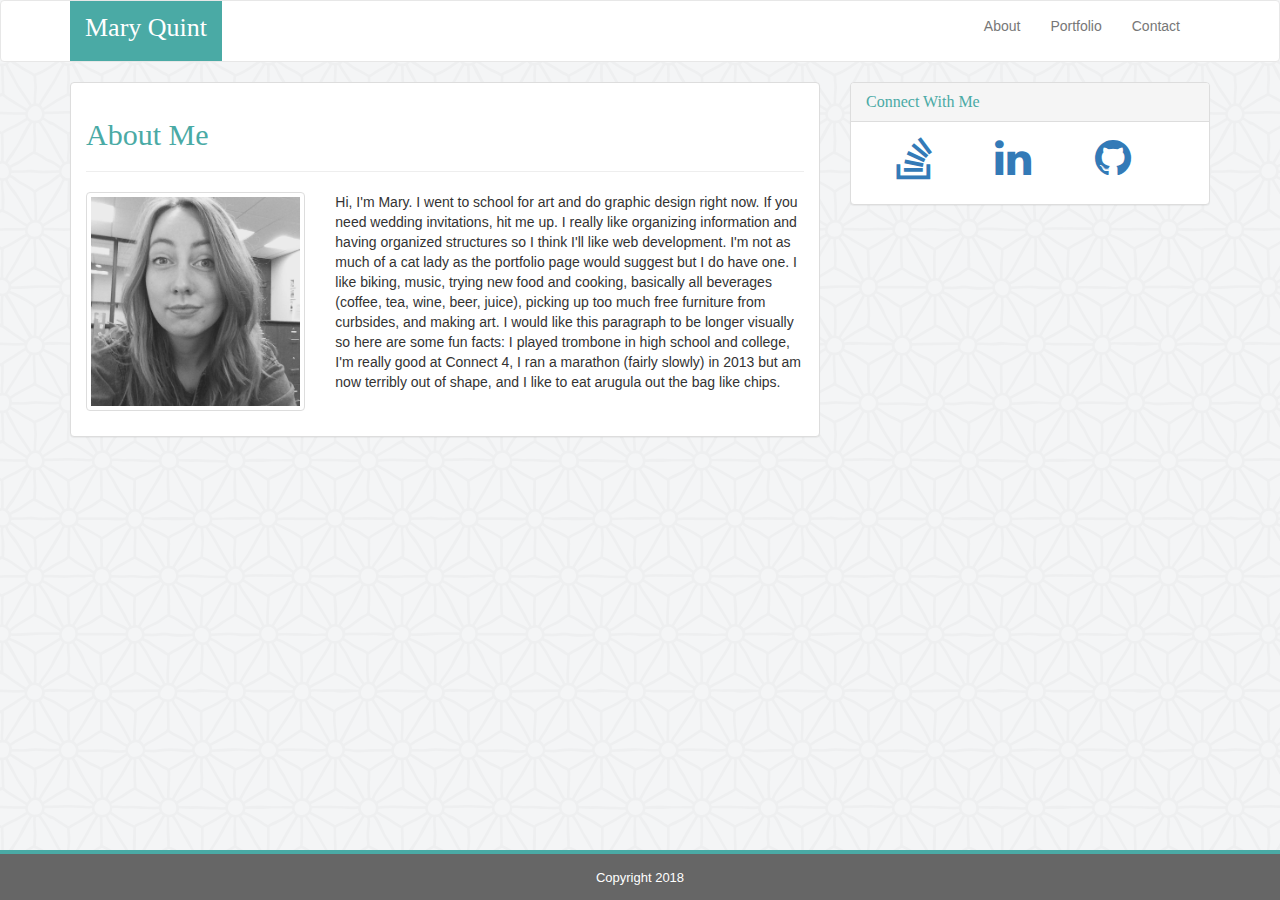
<file: index.html>
<!DOCTYPE html>
<html lang="en">
<head>
    <meta charset="UTF-8">
    <meta name="viewport" content="width=device-width, initial-scale=1.0">
    <meta http-equiv="X-UA-Compatible" content="ie=edge">
    <link rel="stylesheet" type="text/css" href="https://maxcdn.bootstrapcdn.com/bootstrap/3.3.7/css/bootstrap.min.css">
    <link rel="stylesheet" type="text/css" href="https://maxcdn.bootstrapcdn.com/font-awesome/4.7.0/css/font-awesome.min.css">
    <script src="https://ajax.googleapis.com/ajax/libs/jquery/3.3.1/jquery.min.js"></script>
    <script src="https://maxcdn.bootstrapcdn.com/bootstrap/3.3.7/js/bootstrap.min.js"></script>
    <link rel="stylesheet" href="style.css">
    <!-- <script src="https://maxcdn.bootstrapcdn.com/bootstrap/3.3.7/js/bootstrap.min.js" integrity="sha384-Tc5IQib027qvyjSMfHjOMaLkfuWVxZxUPnCJA7l2mCWNIpG9mGCD8wGNIcPD7Txa" crossorigin="anonymous"></script> -->
    <title>Bootstrap Portfolio</title>
</head>
<body>
        <nav class="navbar navbar-default">
                <div class="container-fluid">
                    <div class="container">
                        <div class="navbar-header">
                            <button type="button" class="navbar-toggle" data-toggle="collapse" data-target="#myNavbar">
                            <span class="icon-bar"></span>
                            <span class="icon-bar"></span>
                            <span class="icon-bar"></span>                        
                            </button>
                            <a class="navbar-brand" href="index.html">Mary Quint</a>
                        </div>
                        <div class="collapse navbar-collapse navbar-right" id="myNavbar">
                            <ul class="nav navbar-nav">
                            <li><a href="#">About</a></li>
                            <li><a href="portfolio.html">Portfolio</a></li>
                            <li><a href="contact.html">Contact</a></li>
                            </ul>
                        </div>
                    </div>
                </div>
              </nav>
        
            <div class="container">

    <!-- row 1 -->
        <div class="row">
            <div class="col-sm-8 col-md-8 about">
                <div class="panel panel-default">
                    <div class="panel-body">
                        <h2>About Me</h2>
                        <hr>

                        <div class="row">
                                <div class="col-xs-12 col-sm-12 col-md-4">
                                        <img src="assets/images/14446189_10209508518246519_1473538958606070542_n (1).jpg" alt="150x150" class="img-thumbnail" style="margin-bottom:10px;">
                                </div>
                                <div class="col-xs-12 col-sm-12 col-md-8">
                                    <p>Hi, I'm Mary. I went to school for art and do graphic design right now. If you need wedding invitations, hit me up. I really like organizing information and having organized structures so I think I'll like web development. I'm not as much of a cat lady as the portfolio page would suggest but I do have one. I like biking, music, trying new food and cooking, basically all beverages (coffee, tea, wine, beer, juice), picking up too much free furniture from curbsides, and making art. I would like this paragraph to be longer visually so here are some fun facts: I played trombone in high school and college, I'm really good at Connect 4, I ran a marathon (fairly slowly) in 2013 but am now terribly out of shape, and I like to eat arugula out the bag like chips.</p>
                                </div>
                            </div>
                    </div>
                </div>
            </div>

            <div class="col-sm-4 col-md-4">
        <!-- panel -->
                <div class="panel panel-default">
                <div class="panel-heading">
                    <h3 class="panel-title">Connect With Me</h3>
                </div>
                <div class="panel-body">
                    <!-- <div class="row"> -->

                            <ul class="icons col-md-12">
                                <div class="col-xs-4 col-sm-4"><li><a href="https://github.com/mquint0603"><i class="fa fa-stack-overflow fa-3x"></i></a></li></div>
                                
                                <div class="col-xs-4 col-sm-4"><li><a href="https://www.linkedin.com/in/mary-quint-8b946590/"><i class="fa fa-linkedin fa-3x"></i></a></li></div>  
                                    
                                <div class="col-xs-4 col-sm-4"><li><a href="#"><i class="fa fa-github fa-3x"></i></a></li></div>
                                
                            </ul>
                </div>
                </div>
            </div>
        </div>

        <!-- end of container -->
    </div>

    <nav class="navbar navbar-fixed-bottom">
            <div class="container-fluid">
              <!-- <div class="navbar-header"> -->
                    <p class="text-center">Copyright 2018</p>
              <!-- </div> -->
            </div>
          </nav>

<!--latest jQuery-->
<script src="https://code.jquery.com/jquery-1.12.2.min.js" integrity="sha256-lZFHibXzMHo3GGeehn1hudTAP3Sc0uKXBXAzHX1sjtk=" crossorigin="anonymous"></script>

<!--Bootstrap 3.3.7 minified JS-->
<!-- <script src="http://maxcdn.bootstrapcdn.com/bootstrap/3.3.7/js/bootstrap.min.js"></script> -->
</body>
</html>
</file>
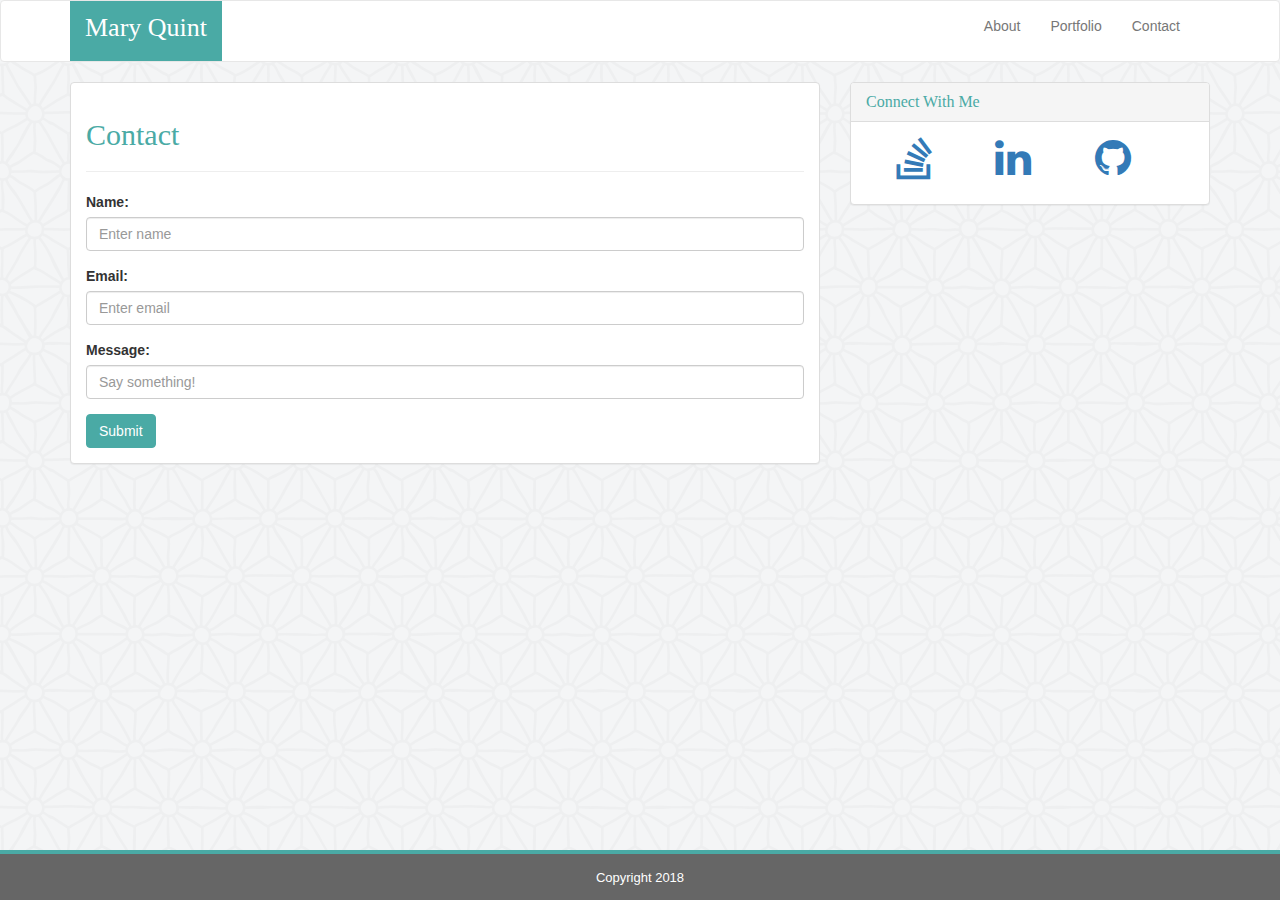
<file: contact.html>
<!DOCTYPE html>
<html lang="en">
<head>
    <meta charset="UTF-8">
    <meta name="viewport" content="width=device-width, initial-scale=1.0">
    <meta http-equiv="X-UA-Compatible" content="ie=edge">
    <link rel="stylesheet" type="text/css" href="https://maxcdn.bootstrapcdn.com/bootstrap/3.3.7/css/bootstrap.min.css">
    <link rel="stylesheet" type="text/css" href="https://maxcdn.bootstrapcdn.com/font-awesome/4.7.0/css/font-awesome.min.css">
    <script src="https://ajax.googleapis.com/ajax/libs/jquery/3.3.1/jquery.min.js"></script>
    <script src="https://maxcdn.bootstrapcdn.com/bootstrap/3.3.7/js/bootstrap.min.js"></script>
    <link rel="stylesheet" href="style.css">
    <!-- <script src="https://maxcdn.bootstrapcdn.com/bootstrap/3.3.7/js/bootstrap.min.js" integrity="sha384-Tc5IQib027qvyjSMfHjOMaLkfuWVxZxUPnCJA7l2mCWNIpG9mGCD8wGNIcPD7Txa" crossorigin="anonymous"></script> -->
    <title>Bootstrap Portfolio</title>
</head>
<body>
        <nav class="navbar navbar-default">
                <div class="container-fluid">
                    <div class="container">
                        <div class="navbar-header">
                            <button type="button" class="navbar-toggle" data-toggle="collapse" data-target="#myNavbar">
                            <span class="icon-bar"></span>
                            <span class="icon-bar"></span>
                            <span class="icon-bar"></span>                        
                            </button>
                            <a class="navbar-brand" href="#">Mary Quint</a>
                        </div>
                        <div class="collapse navbar-collapse navbar-right" id="myNavbar">
                            <ul class="nav navbar-nav">
                            <li><a href="index.html">About</a></li>
                            <li><a href="portfolio.html">Portfolio</a></li>
                            <li><a href="#">Contact</a></li>
                            </ul>
                        </div>
                    </div>
                </div>
              </nav>
        
            <div class="container">

    <!-- row 1 -->
        <div class="row">
            <div class="col-sm-8 col-md-8">
                <div class="panel panel-default">
                    <div class="panel-body">
                        <h2>Contact</h2>
                        <hr>

                        <!-- <div class="row"> -->
                            <form action="/action_page.php">
                                <div class="form-group">
                                <label>Name:</label>
                                <input class="form-control" placeholder="Enter name">
                                </div>
                                <div class="form-group">
                                <label>Email:</label>
                                <input class="form-control" placeholder="Enter email">
                                </div>
                                <div class="form-group">
                                <label>Message:</label>
                                <input class="form-control" placeholder="Say something!">
                                </div>
                                <button type="submit" class="btn btn-info">Submit</button>
                            </form>
                        <!-- </div> -->
                    </div>
                </div>
            </div>

            <div class="col-sm-4 col-md-4">
        <!-- panel -->
                <div class="panel panel-default">
                <div class="panel-heading">
                    <h3 class="panel-title">Connect With Me</h3>
                </div>
                <div class="panel-body">
                    <!-- <div class="row"> -->

                            <ul class="icons col-md-12">
                                <div class="col-xs-4 col-sm-4"><li><a href="https://github.com/mquint0603"><i class="fa fa-stack-overflow fa-3x"></i></a></li></div>
                                
                                <div class="col-xs-4 col-sm-4"><li><a href="https://www.linkedin.com/in/mary-quint-8b946590/"><i class="fa fa-linkedin fa-3x"></i></a></li></div>  
                                    
                                <div class="col-xs-4 col-sm-4"><li><a href="#"><i class="fa fa-github fa-3x"></i></a></li></div>
                                
                            </ul>
                </div>
                </div>
            </div>
        </div>

        <!-- end of container -->
    </div>

    <nav class="navbar navbar-fixed-bottom">
            <div class="container-fluid">
              <!-- <div class="navbar-header"> -->
                    <p class="text-center">Copyright 2018</p>
              <!-- </div> -->
            </div>
          </nav>

<!--latest jQuery-->
<script src="https://code.jquery.com/jquery-1.12.2.min.js" integrity="sha256-lZFHibXzMHo3GGeehn1hudTAP3Sc0uKXBXAzHX1sjtk=" crossorigin="anonymous"></script>

<!--Bootstrap 3.3.7 minified JS-->
<!-- <script src="http://maxcdn.bootstrapcdn.com/bootstrap/3.3.7/js/bootstrap.min.js"></script> -->
</body>
</html>
</file>
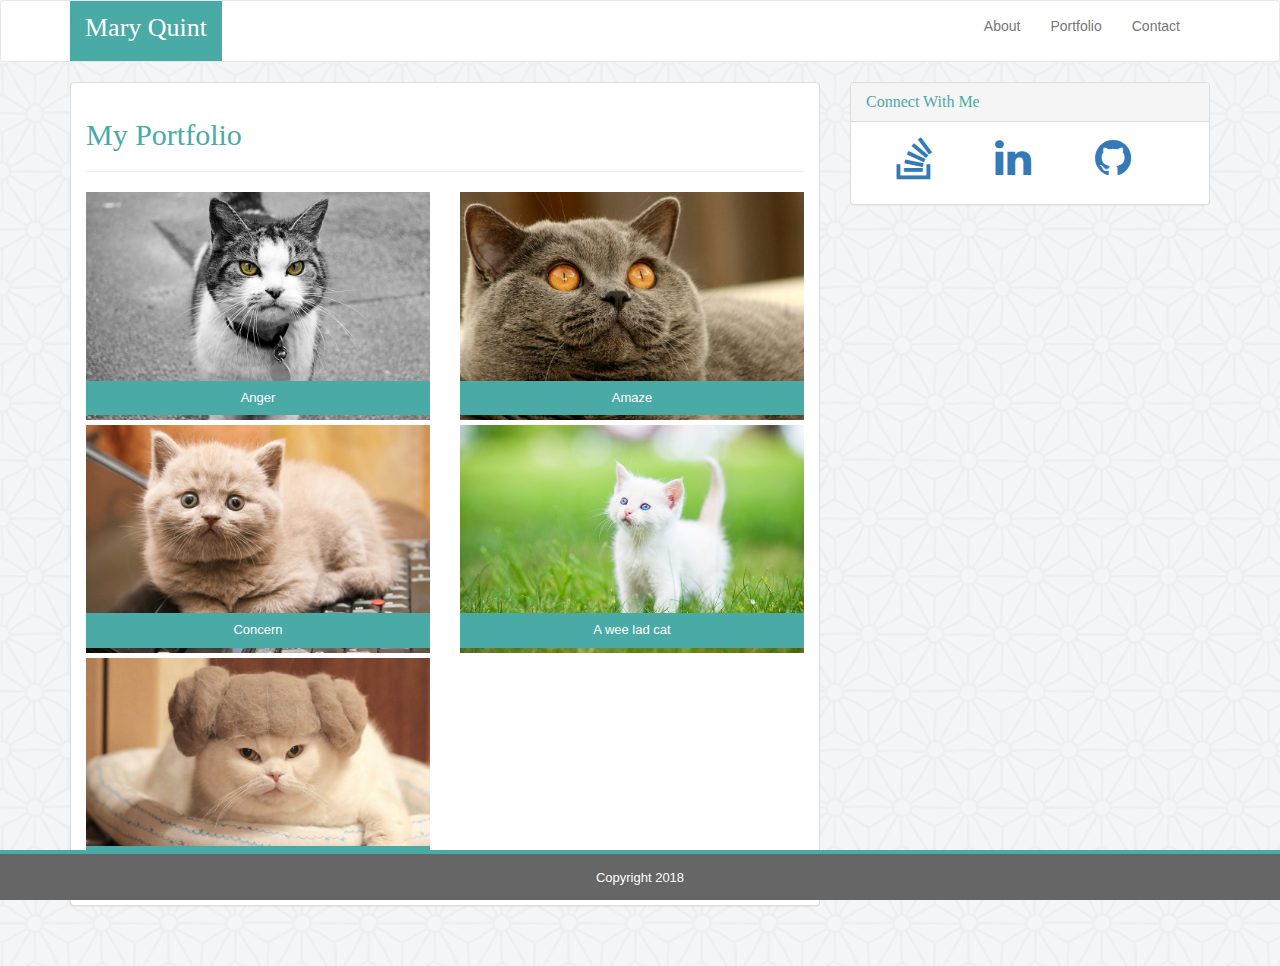
<file: portfolio.html>
<!DOCTYPE html>
<html lang="en">
<head>
    <meta charset="UTF-8">
    <meta name="viewport" content="width=device-width, initial-scale=1.0">
    <meta http-equiv="X-UA-Compatible" content="ie=edge">
    <link rel="stylesheet" type="text/css" href="https://maxcdn.bootstrapcdn.com/bootstrap/3.3.7/css/bootstrap.min.css">
    <link rel="stylesheet" type="text/css" href="https://maxcdn.bootstrapcdn.com/font-awesome/4.7.0/css/font-awesome.min.css">
    <script src="https://ajax.googleapis.com/ajax/libs/jquery/3.3.1/jquery.min.js"></script>
    <script src="https://maxcdn.bootstrapcdn.com/bootstrap/3.3.7/js/bootstrap.min.js"></script>
    <link rel="stylesheet" href="style.css">
    <!-- <script src="https://maxcdn.bootstrapcdn.com/bootstrap/3.3.7/js/bootstrap.min.js" integrity="sha384-Tc5IQib027qvyjSMfHjOMaLkfuWVxZxUPnCJA7l2mCWNIpG9mGCD8wGNIcPD7Txa" crossorigin="anonymous"></script> -->
    <title>Bootstrap Portfolio</title>
</head>
<body>
        <nav class="navbar navbar-default">
                <div class="container-fluid">
                    <div class="container">
                        <div class="navbar-header">
                            <button type="button" class="navbar-toggle" data-toggle="collapse" data-target="#myNavbar">
                            <span class="icon-bar"></span>
                            <span class="icon-bar"></span>
                            <span class="icon-bar"></span>                        
                            </button>
                            <a class="navbar-brand" href="#">Mary Quint</a>
                        </div>
                        <div class="collapse navbar-collapse navbar-right" id="myNavbar">
                            <ul class="nav navbar-nav">
                            <li><a href="index.html">About</a></li>
                            <li><a href="#">Portfolio</a></li>
                            <li><a href="contact.html">Contact</a></li>
                            </ul>
                        </div>
                    </div>
                </div>
              </nav>
        
            <div class="container">

    <!-- row 1 -->
    <div class="row">
            <div class="col-sm-8 col-md-8 about">
                <div class="panel panel-default">
                    <div class="panel-body">
                        <h2>My Portfolio</h2>
                        <hr>

                        <div class="row">
                            <div class="col-xs-12 col-sm-6">
                                    <div class="image-box">
                                        <img alt="" class="img-responsive" src="assets/images/animal-72187_1280.jpg">
                    
                                        <div class="caption">
                                            <h4>Anger</h4>
                                        </div>
                                    </div>
                            </div>

                            <div class="col-xs-12 col-sm-6">
                                    <div class="image-box">
                                        <img alt="" class="img-responsive" src="assets/images/cat-2886_1280.jpg">
                    
                                        <div class="caption">
                                            <h4>Amaze</h4>
                                        </div>
                                    </div>
                            </div>

                            <div class="col-xs-12 col-sm-6">
                                    <div class="image-box">
                                        <img alt="" class="img-responsive" src="assets/images/concern.jpg">
                    
                                        <div class="caption">
                                            <h4>Concern</h4>
                                        </div>
                                    </div>
                            </div>
                            <div class="col-xs-12 col-sm-6">
                                    <div class="image-box">
                                        <img alt="" class="img-responsive" src="assets/images/smol.jpg">
                    
                                        <div class="caption">
                                            <h4>A wee lad cat</h4>
                                        </div>
                                    </div>
                            </div>
                            <div class="col-xs-12 col-sm-6">
                                    <div class="image-box">
                                        <img alt="" class="img-responsive" src="assets/images/fashion.jpg">
                    
                                        <div class="caption">
                                            <h4>Fashion</h4>
                                        </div>
                                    </div>
                            </div>

                        </div>

                        </div>
                        
                    </div>
                </div>

            <div class="col-sm-4 col-md-4">
        <!-- panel -->
                <div class="panel panel-default">
                <div class="panel-heading">
                    <h3 class="panel-title">Connect With Me</h3>
                </div>
                <div class="panel-body">
                    <!-- <div class="row"> -->

                            <ul class="icons col-md-12">
                                <div class="col-xs-4 col-sm-4"><li><a href="https://github.com/mquint0603"><i class="fa fa-stack-overflow fa-3x"></i></a></li></div>
                                
                                <div class="col-xs-4 col-sm-4"><li><a href="https://www.linkedin.com/in/mary-quint-8b946590/"><i class="fa fa-linkedin fa-3x"></i></a></li></div>  
                                    
                                <div class="col-xs-4 col-sm-4"><li><a href="#"><i class="fa fa-github fa-3x"></i></a></li></div>
                                
                            </ul>
                </div>
                </div>
            </div>
        </div>

        <!-- end of container -->
    </div>

    <nav class="navbar navbar-fixed-bottom">
            <div class="container-fluid">
              <!-- <div class="navbar-header"> -->
                    <p class="text-center">Copyright 2018</p>
              <!-- </div> -->
            </div>
          </nav>

<!--latest jQuery-->
<script src="https://code.jquery.com/jquery-1.12.2.min.js" integrity="sha256-lZFHibXzMHo3GGeehn1hudTAP3Sc0uKXBXAzHX1sjtk=" crossorigin="anonymous"></script>

<!--Bootstrap 3.3.7 minified JS-->
<!-- <script src="http://maxcdn.bootstrapcdn.com/bootstrap/3.3.7/js/bootstrap.min.js"></script> -->
</body>
</html>
</file>
<file: style.css>
/* nav.navbar{
    height: 60px;
    background-color: white;
} */

body{
    width: 100%;
    margin: 0 0 40px; 
    /* background-image: url("asanoha-400px.png"); */
    background-image: url("assets/images/asanoha-400px.png");
   /*This should have worked... ;*/
}

.navbar-default{
    min-height: 60px;
    background-color: white;
}
.navbar-default .navbar-brand {
    padding-top:17px;
        font-size: 26px;
        color: white;
        font-family: 'Georgia', 'Times New Roman', Times, serif;
        background-color: #4aaaa5;
        height: 60px;
    }


.navbar-default .navbar-toggle{
        background-color: #4aaaa5;
    }

    .navbar-default .navbar-toggle:focus{
        background-color: #4aaaa5;
    }
.navbar-default .navbar-toggle .icon-bar{
    background-color: white;
}

a.icon{
    display: inline-block;
}

ul.icons li {
    display: inline-block;
    width: 80%

}

i.fa{
    width: 100%;
    margin: auto;
}

h2, .panel-default .panel-title{
    color: #4aaaa5;
    font-family: 'Georgia', 'Times New Roman', Times, serif;
}

p.text-center{
    padding-top: 15px;
    font-size: 13px;
    color: white;
}

.navbar-fixed-bottom{
    background-color: #666666;
    border-top: 4px solid #4aaaa5;
}
.btn-info{
    background-color: #4aaaa5;
    border-color: #4aaaa5;
}

.navbar>.container .navbar-brand, .navbar>.container-fluid .navbar-brand{
    margin-left: 0;
}

.caption {
    width:100%;
    /* margin-bottom: 10px; */
    background:#4aaaa5;
    position: absolute;
    text-align: center;
    bottom: 5px;
}
.image-box{
    display: inline-block;
    position: relative;
}

.caption h4{
    font-size: 13px;
    color: white;
}

.img-responsive{
object-fit: cover;       /* Scale the image so it covers whole area, thus will likely crop */
object-position: center;
/* position: absolute; */
}
</file>
